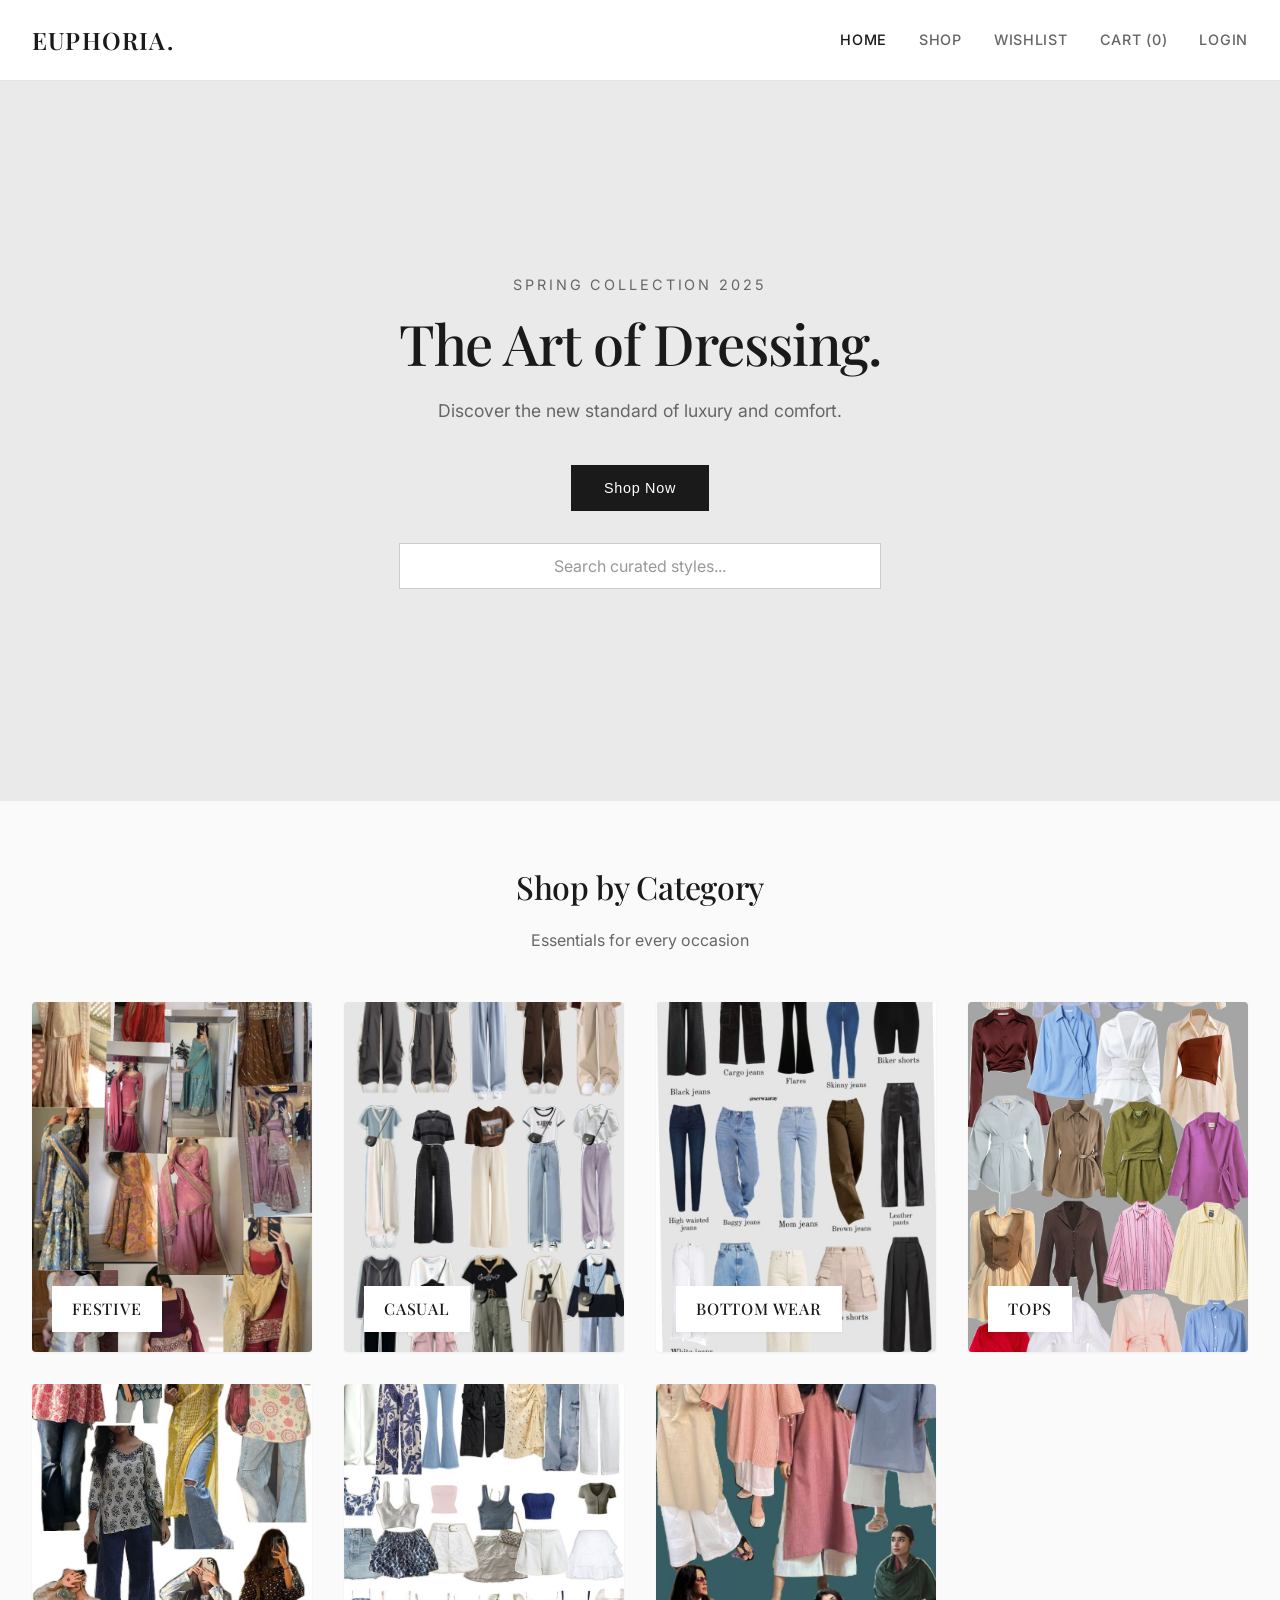
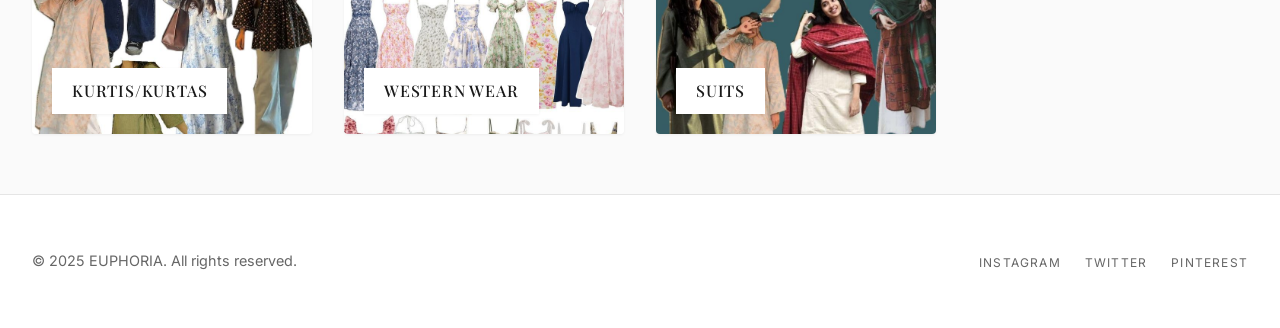
<file: index.html>
<!DOCTYPE html>
<html lang="en">

<head>
  <meta charset="UTF-8">
  <meta name="viewport" content="width=device-width, initial-scale=1.0">
  <title>EUPHORIA — Fashion Redefined</title>
  <link rel="preconnect" href="https://fonts.googleapis.com">
  <link rel="preconnect" href="https://fonts.gstatic.com" crossorigin>
  <link
    href="https://fonts.googleapis.com/css2?family=Inter:wght@300;400;500;600&family=Playfair+Display:ital,wght@0,400;0,600;1,400&display=swap"
    rel="stylesheet">
  <link rel="stylesheet" href="style.css">
  <script defer src="app.js"></script>
</head>

<body>
  <header>
    <div class="header-inner">
      <div class="logo">EUPHORIA.</div>

      <nav>
        <a href="index.html" class="active">Home</a>
        <a href="products.html">Shop</a>
        <a href="wishlist.html">Wishlist</a>
        <a href="cart.html">Cart (0)</a>
      </nav>
    </div>
  </header>

  <!-- Hero Section -->
  <section class="hero">
    <div class="hero-content">
      <span class="subtitle">Spring Collection 2025</span>
      <h1>The Art of Dressing.</h1>
      <p>Discover the new standard of luxury and comfort.</p>
      <div class="hero-buttons">
        <button id="homeSearchBtn" class="btn">Shop Now</button>
      </div>

      <!-- Search embedded elegantly -->
      <div class="hero-search-wrapper">
        <input id="homeSearch" type="text" placeholder="Search curated styles..." />
      </div>
    </div>
  </section>

  <script>
    document.getElementById('homeSearch').addEventListener('keypress', (e) => {
      if (e.key === 'Enter') {
        const term = e.target.value.trim();
        if (term) location.href = `products.html?search=${encodeURIComponent(term)}`;
      }
    });
    document.getElementById('homeSearchBtn').addEventListener('click', () => {
      location.href = `products.html`;
    });
  </script>

  <section class="categories">
    <div class="section-header">
      <h2>Shop by Category</h2>
      <p>Essentials for every occasion</p>
    </div>
    <div class="category-grid" id="catGrid"></div>
  </section>

  <footer>
    <div class="footer-content">
      <p>&copy; 2025 EUPHORIA. All rights reserved.</p>
      <div class="socials">
        <span>Instagram</span>
        <span>Twitter</span>
        <span>Pinterest</span>
      </div>
    </div>
  </footer>
  <!--
  <script>
    const categories = ["Festive","Casual","Bottom Wear","Tops","Kurtis/Kurtas","Western Wear","Suits"];
    const grid=document.getElementById('catGrid');
    categories.forEach(c=>{
      const div=document.createElement('div');
      div.className='cat-card';
      div.textContent=c;
      div.onclick=()=>location.href=`products.html?category=${encodeURIComponent(c)}`;
      grid.appendChild(div);
    });
  </script>

-->
  <script>
    const categories = [
      { name: "Festive", img: "static/images/festive.jpg" },
      { name: "Casual", img: "static/images/casual.jpg" },
      { name: "Bottom Wear", img: "static/images/bottomwear.jpg" },
      { name: "Tops", img: "static/images/tops.jpg" },
      { name: "Kurtis/Kurtas", img: "static/images/kurtas.jpg" },
      { name: "Western Wear", img: "static/images/western.jpg" },
      { name: "Suits", img: "static/images/suits.jpg" }
    ];

    const grid = document.getElementById('catGrid');

    categories.forEach(c => {
      const div = document.createElement('div');
      div.className = 'cat-card';

      div.innerHTML = `
      <img src="${c.img}" alt="${c.name}">
      <h3>${c.name}</h3>
    `;

      div.onclick = () => location.href = `products.html?category=${encodeURIComponent(c.name)}`;
      grid.appendChild(div);
    });
  </script>


</body>

</html>
</file>
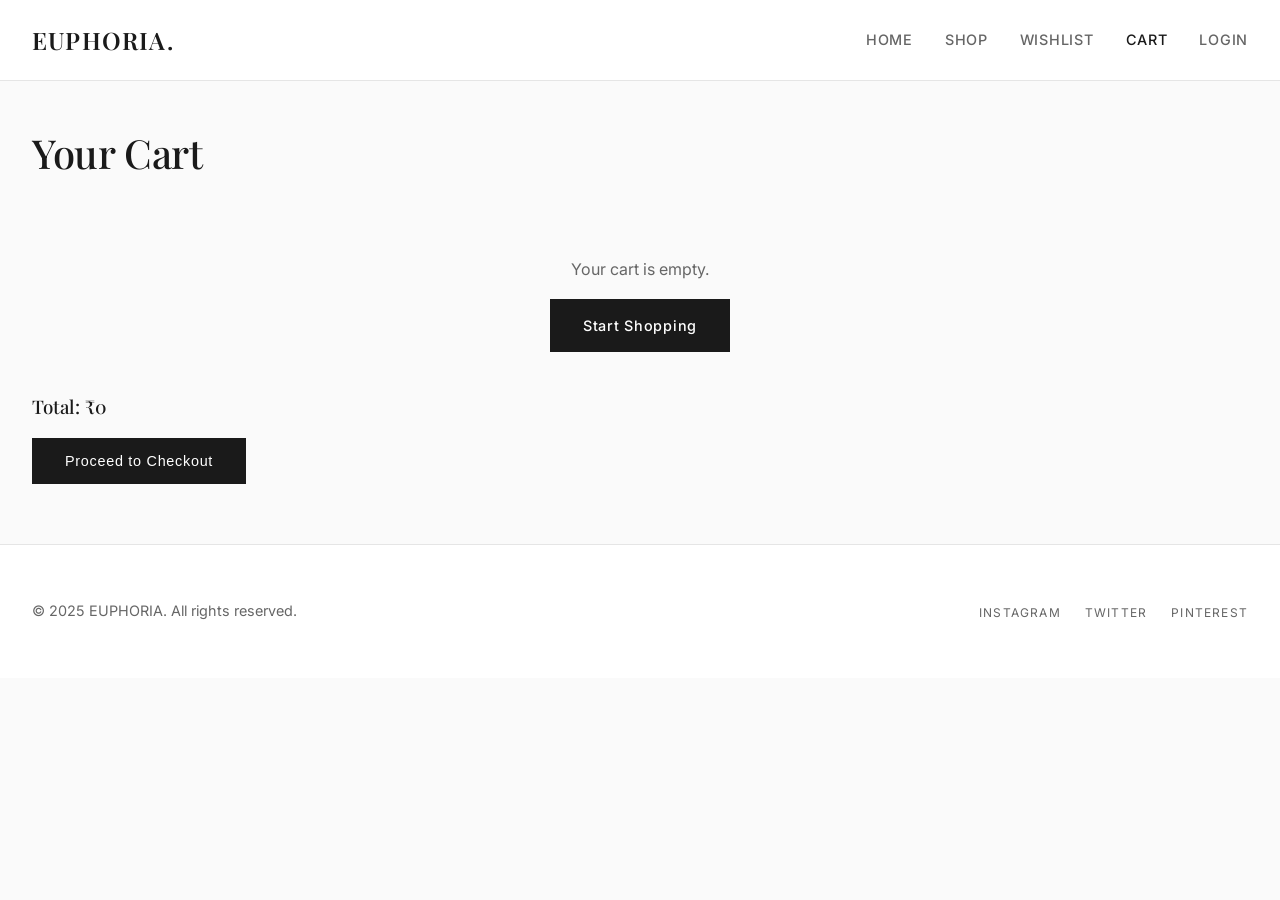
<file: cart.html>
<!DOCTYPE html>
<html lang="en">

<head>
  <meta charset="UTF-8">
  <meta name="viewport" content="width=device-width, initial-scale=1.0">
  <title>EUPHORIA — Your Cart</title>
  <link rel="preconnect" href="https://fonts.googleapis.com">
  <link rel="preconnect" href="https://fonts.gstatic.com" crossorigin>
  <link
    href="https://fonts.googleapis.com/css2?family=Inter:wght@300;400;500;600&family=Playfair+Display:ital,wght@0,400;0,600;1,400&display=swap"
    rel="stylesheet">
  <link rel="stylesheet" href="style.css">
  <script defer src="app.js"></script>
</head>

<body>
  <header>
    <div class="header-inner">
      <div class="logo" onclick="location.href='index.html'" style="cursor: pointer;">EUPHORIA.</div>
      <nav>
        <a href="index.html">Home</a>
        <a href="products.html">Shop</a>
        <a href="wishlist.html">Wishlist</a>
        <a href="cart.html" class="active">Cart</a>
      </nav>
    </div>
  </header>

  <main class="container">
    <h2>Your Cart</h2>
    <div id="cartItems" class="cart-list"></div>
    <h3>Total: ₹<span id="cartTotal">0</span></h3>
    <button onclick="openCheckout()" class="btn">Proceed to Checkout</button>
  </main>

  <div id="checkoutModal" class="modal">
    <div class="modal-content">
      <!-- Content injected by app.js openCheckout() -->
    </div>
  </div>


  <footer>
    <div class="footer-content">
      <p>&copy; 2025 EUPHORIA. All rights reserved.</p>
      <div class="socials">
        <span>Instagram</span>
        <span>Twitter</span>
        <span>Pinterest</span>
      </div>
    </div>
  </footer>
</body>

</html>
</file>
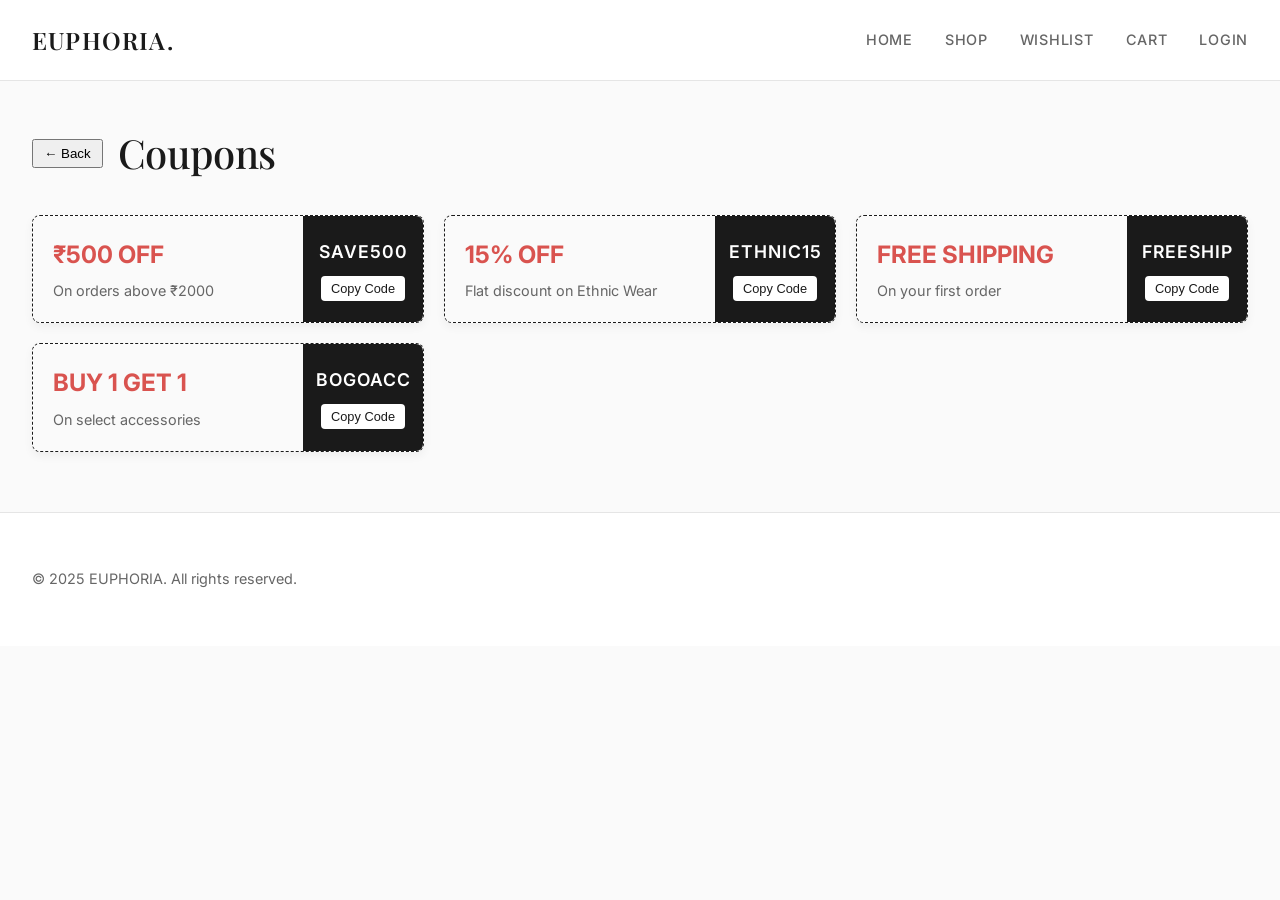
<file: coupons.html>
<!DOCTYPE html>
<html lang="en">

<head>
    <meta charset="UTF-8">
    <meta name="viewport" content="width=device-width, initial-scale=1.0">
    <title>EUPHORIA — Exclusive Coupons</title>
    <link rel="preconnect" href="https://fonts.googleapis.com">
    <link rel="preconnect" href="https://fonts.gstatic.com" crossorigin>
    <link
        href="https://fonts.googleapis.com/css2?family=Inter:wght@300;400;500;600&family=Playfair+Display:ital,wght@0,400;0,600;1,400&display=swap"
        rel="stylesheet">
    <link rel="stylesheet" href="style.css">
    <script defer src="app.js"></script>
</head>

<body>
    <header>
        <div class="header-inner">
            <div class="logo" onclick="location.href='index.html'" style="cursor: pointer;">EUPHORIA.</div>
            <nav>
                <a href="index.html">Home</a>
                <a href="products.html">Shop</a>
                <a href="wishlist.html">Wishlist</a>
                <a href="cart.html">Cart</a>
            </nav>
        </div>
    </header>

    <main class="container">
        <div style="display:flex; align-items:center; gap:15px; margin-bottom: 30px;">
            <button onclick="location.href='profile.html'" class="btn-secondary" style="padding: 5px 10px;">&larr;
                Back</button>
            <h2 style="margin:0">Coupons</h2>
        </div>

        <!-- Using same container but for coupons structure -->
        <div class="coupons-grid">
            <!-- Coupon 1 -->
            <div class="coupon-card">
                <div class="coupon-left">
                    <span class="coupon-off">₹500 OFF</span>
                    <p>On orders above ₹2000</p>
                </div>
                <div class="coupon-right">
                    <span class="code">SAVE500</span>
                    <button class="btn-copy" onclick="copyCode('SAVE500')">Copy Code</button>
                </div>
            </div>

            <!-- Coupon 2 -->
            <div class="coupon-card">
                <div class="coupon-left">
                    <span class="coupon-off">15% OFF</span>
                    <p>Flat discount on Ethnic Wear</p>
                </div>
                <div class="coupon-right">
                    <span class="code">ETHNIC15</span>
                    <button class="btn-copy" onclick="copyCode('ETHNIC15')">Copy Code</button>
                </div>
            </div>

            <!-- Coupon 3 -->
            <div class="coupon-card">
                <div class="coupon-left">
                    <span class="coupon-off">FREE SHIPPING</span>
                    <p>On your first order</p>
                </div>
                <div class="coupon-right">
                    <span class="code">FREESHIP</span>
                    <button class="btn-copy" onclick="copyCode('FREESHIP')">Copy Code</button>
                </div>
            </div>

            <!-- Coupon 4 -->
            <div class="coupon-card">
                <div class="coupon-left">
                    <span class="coupon-off">BUY 1 GET 1</span>
                    <p>On select accessories</p>
                </div>
                <div class="coupon-right">
                    <span class="code">BOGOACC</span>
                    <button class="btn-copy" onclick="copyCode('BOGOACC')">Copy Code</button>
                </div>
            </div>
        </div>

    </main>

    <footer>
        <div class="footer-content">
            <p>&copy; 2025 EUPHORIA. All rights reserved.</p>
        </div>
    </footer>

    <script>
        function copyCode(code) {
            navigator.clipboard.writeText(code);
            alert("Coupon code " + code + " copied to clipboard!");
        }
    </script>
</body>

</html>
</file>
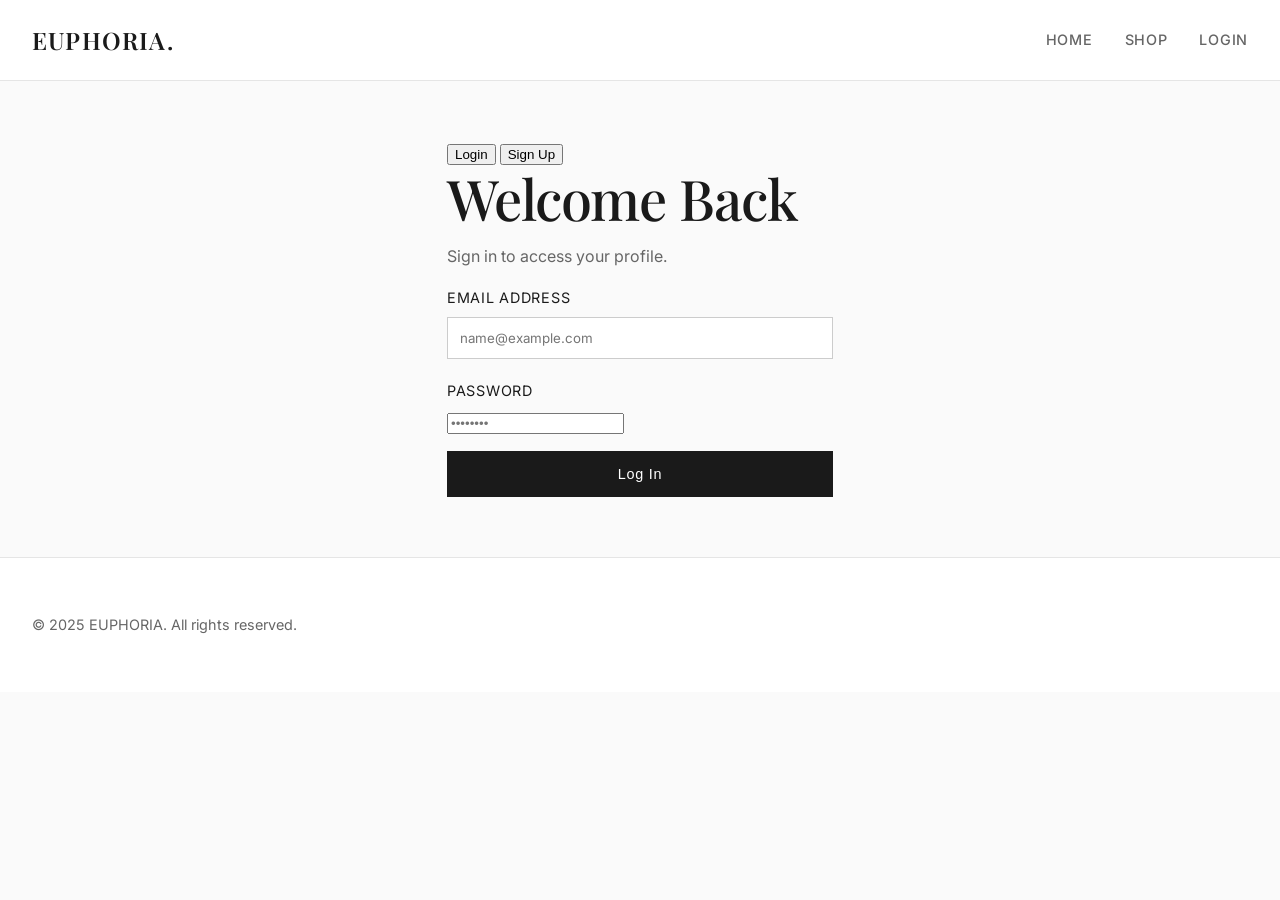
<file: login.html>
<!DOCTYPE html>
<html lang="en">

<head>
    <meta charset="UTF-8">
    <meta name="viewport" content="width=device-width, initial-scale=1.0">
    <title>EUPHORIA — Login / Signup</title>
    <link rel="preconnect" href="https://fonts.googleapis.com">
    <link rel="preconnect" href="https://fonts.gstatic.com" crossorigin>
    <link
        href="https://fonts.googleapis.com/css2?family=Inter:wght@300;400;500;600&family=Playfair+Display:ital,wght@0,400;0,600;1,400&display=swap"
        rel="stylesheet">
    <link rel="stylesheet" href="style.css">
    <script defer src="app.js"></script>
</head>

<body>
    <header>
        <div class="header-inner">
            <div class="logo" onclick="location.href='index.html'" style="cursor: pointer;">EUPHORIA.</div>
            <nav>
                <a href="index.html">Home</a>
                <a href="products.html">Shop</a>
            </nav>
        </div>
    </header>

    <main class="container" style="max-width: 450px; margin-top: 60px;">

        <div class="auth-toggle">
            <button id="tabLogin" class="active" onclick="switchAuth('login')">Login</button>
            <button id="tabSignup" onclick="switchAuth('signup')">Sign Up</button>
        </div>

        <!-- LOGIN FORM -->
        <div id="formLogin" class="auth-form">
            <h1>Welcome Back</h1>
            <p>Sign in to access your profile.</p>
            <form onsubmit="event.preventDefault(); handleLogin();">
                <label>Email Address</label>
                <input type="email" id="loginEmail" required placeholder="name@example.com">

                <label>Password</label>
                <input type="password" id="loginPass" required placeholder="••••••••">

                <button type="submit" class="btn" style="width: 100%; margin-top: 1rem;">Log In</button>
            </form>
        </div>

        <!-- SIGNUP FORM -->
        <div id="formSignup" class="auth-form" style="display:none;">
            <h1>Create Account</h1>
            <p>Join us for exclusive access.</p>
            <form onsubmit="event.preventDefault(); handleSignup();">
                <label>Full Name</label>
                <input type="text" id="signName" required placeholder="Jane Doe">

                <label>Email Address</label>
                <input type="email" id="signEmail" required placeholder="name@example.com">

                <label>Password</label>
                <input type="password" id="signPass" required placeholder="Create password">

                <label>Phone Number</label>
                <input type="tel" id="signPhone" required placeholder="+1 234 567 8900">

                <label>Shipping Address</label>
                <textarea id="signAddress" rows="3" required placeholder="123 Fashion St, Paris"></textarea>

                <button type="submit" class="btn" style="width: 100%; margin-top: 1rem;">Create Account</button>
            </form>
        </div>

    </main>

    <footer>
        <div class="footer-content">
            <p>&copy; 2025 EUPHORIA. All rights reserved.</p>
        </div>
    </footer>
</body>

</html>
</file>
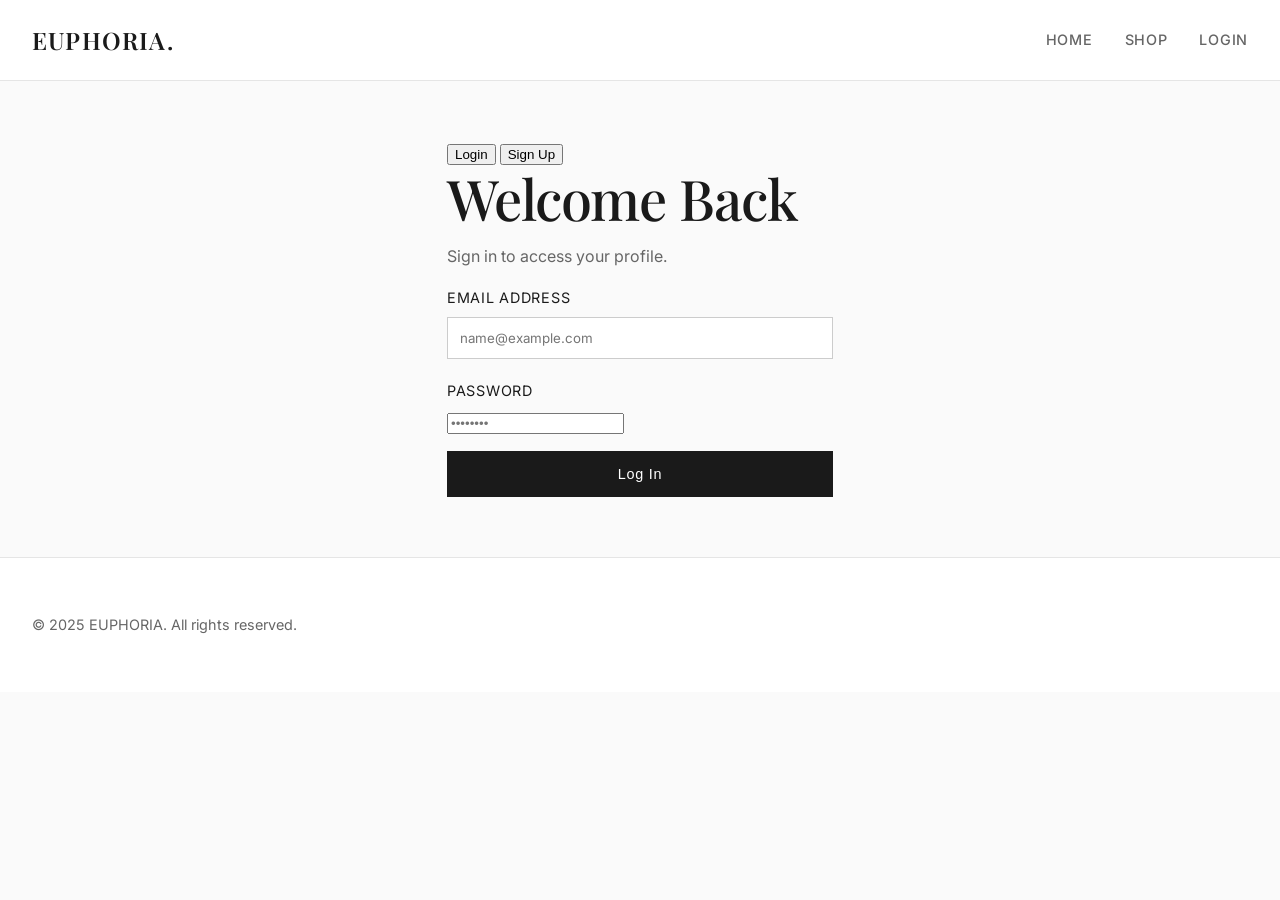
<file: orders.html>
<!DOCTYPE html>
<html lang="en">

<head>
    <meta charset="UTF-8">
    <meta name="viewport" content="width=device-width, initial-scale=1.0">
    <title>EUPHORIA — My Orders</title>
    <link rel="preconnect" href="https://fonts.googleapis.com">
    <link rel="preconnect" href="https://fonts.gstatic.com" crossorigin>
    <link
        href="https://fonts.googleapis.com/css2?family=Inter:wght@300;400;500;600&family=Playfair+Display:ital,wght@0,400;0,600;1,400&display=swap"
        rel="stylesheet">
    <link rel="stylesheet" href="style.css">
    <script defer src="app.js"></script>
</head>

<body>
    <header>
        <div class="header-inner">
            <div class="logo" onclick="location.href='index.html'" style="cursor: pointer;">EUPHORIA.</div>
            <nav>
                <a href="index.html">Home</a>
                <a href="products.html">Shop</a>
                <a href="wishlist.html">Wishlist</a>
                <a href="cart.html">Cart</a>
            </nav>
        </div>
    </header>

    <main class="container">
        <div style="display:flex; align-items:center; gap:15px; margin-bottom: 30px;">
            <button onclick="location.href='profile.html'" class="btn-secondary" style="padding: 5px 10px;">&larr;
                Back</button>
            <h2 style="margin:0">My Orders</h2>
        </div>

        <div id="ordersList" class="orders-container">
            <p style="color:#777">Loading orders...</p>
        </div>
    </main>

    <footer>
        <div class="footer-content">
            <p>&copy; 2025 EUPHORIA. All rights reserved.</p>
        </div>
    </footer>
</body>

</html>
</file>
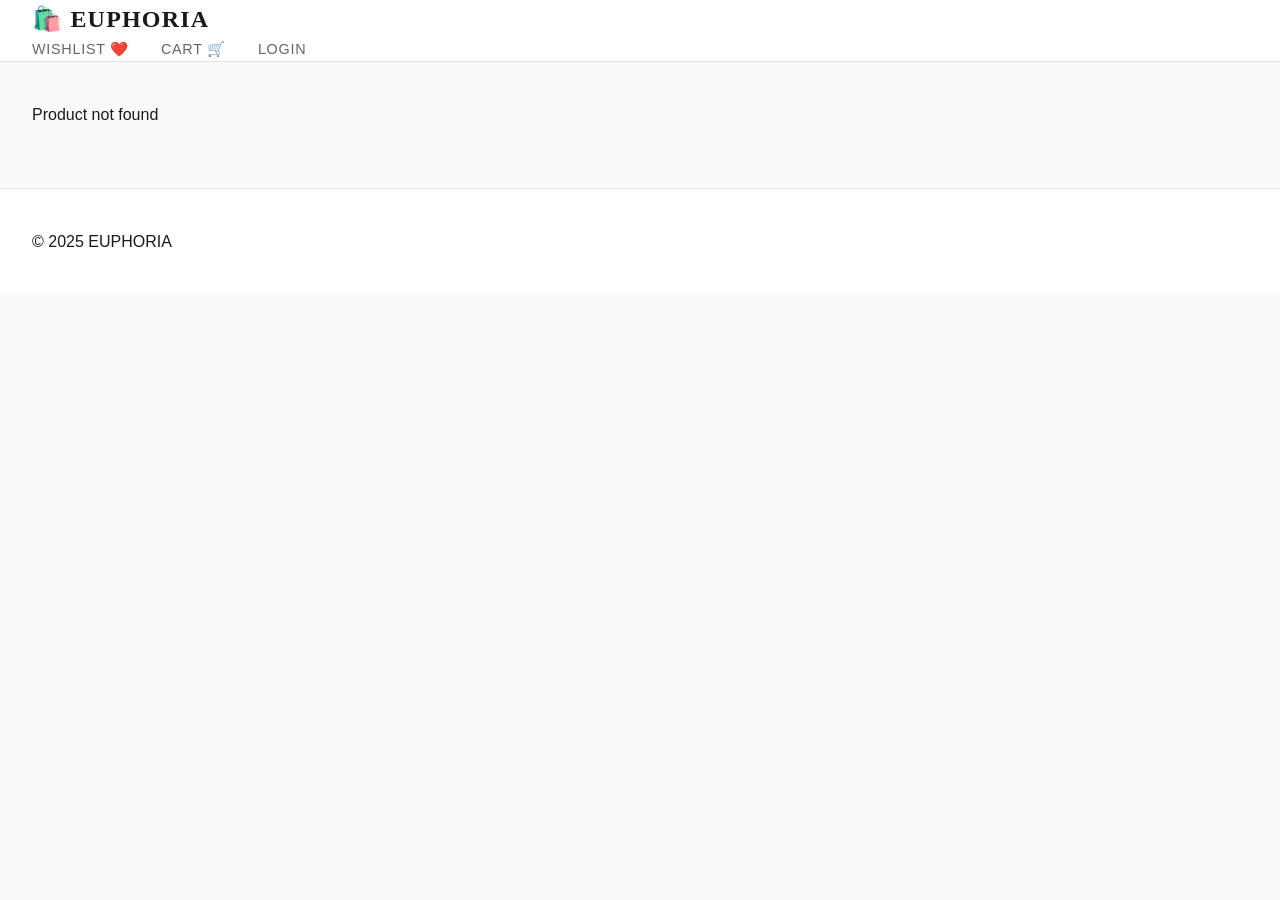
<file: product.html>
<!DOCTYPE html>
<html lang="en">
<head>
<meta charset="UTF-8"><meta name="viewport" content="width=device-width,initial-scale=1.0">
<title>EUPHORIA — Product</title>
<link rel="stylesheet" href="style.css">
<script defer src="app.js"></script>
</head>
<body>
<header><div class="logo" onclick="location.href='index.html'">🛍️ EUPHORIA</div>
<nav><a href="wishlist.html">Wishlist ❤️</a><a href="cart.html">Cart 🛒</a></nav></header>

<main class="container" id="productDetail"></main>

<footer>© 2025 EUPHORIA</footer>
</body>
</html>
</file>
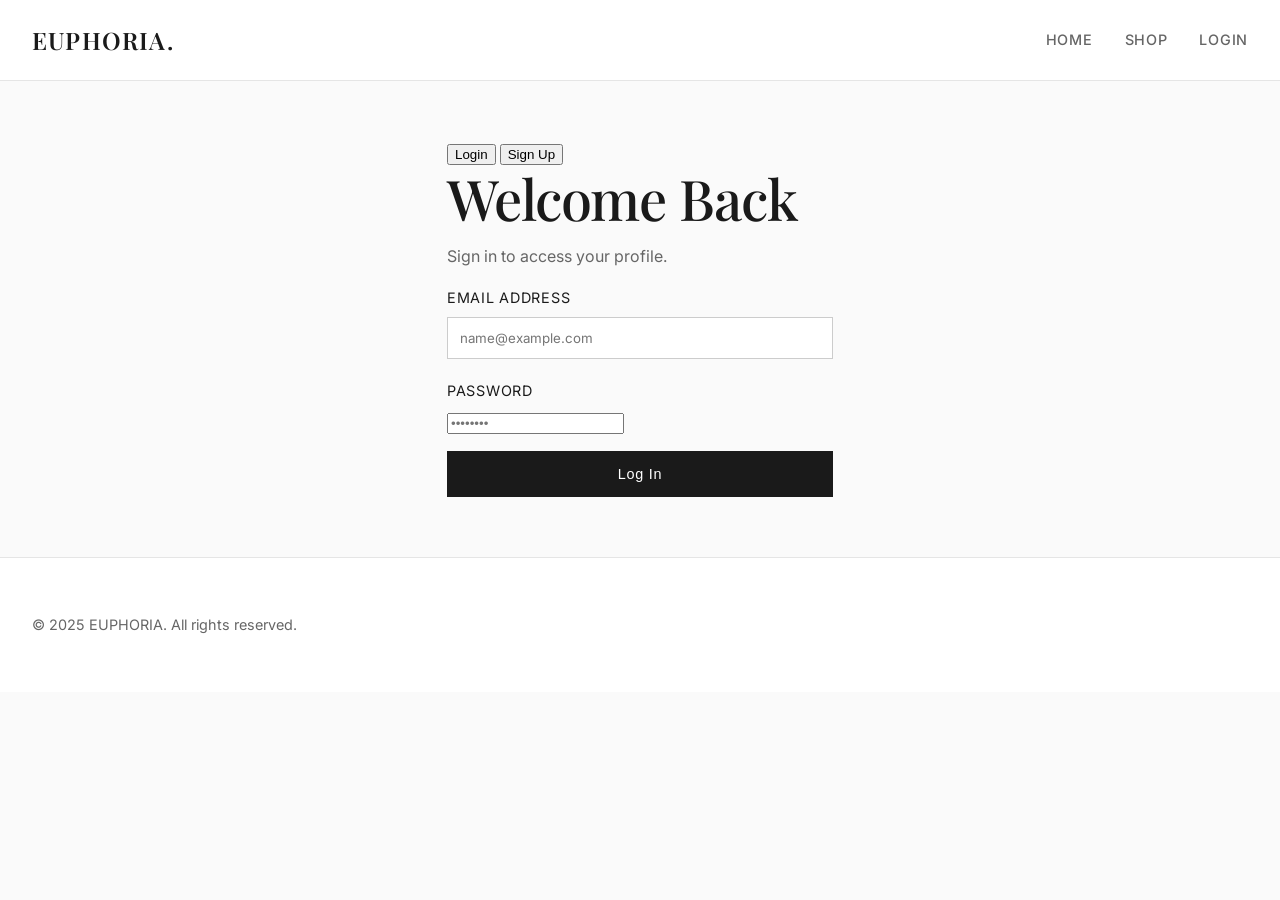
<file: profile.html>
<!DOCTYPE html>
<html lang="en">

<head>
    <meta charset="UTF-8">
    <meta name="viewport" content="width=device-width, initial-scale=1.0">
    <title>EUPHORIA — Profile</title>
    <link rel="preconnect" href="https://fonts.googleapis.com">
    <link rel="preconnect" href="https://fonts.gstatic.com" crossorigin>
    <link
        href="https://fonts.googleapis.com/css2?family=Inter:wght@300;400;500;600&family=Playfair+Display:ital,wght@0,400;0,600;1,400&display=swap"
        rel="stylesheet">
    <link rel="stylesheet" href="style.css">
    <script defer src="app.js"></script>
</head>

<body>
    <header>
        <div class="header-inner">
            <div class="logo" onclick="location.href='index.html'" style="cursor: pointer;">EUPHORIA.</div>
            <nav>
                <a href="index.html">Home</a>
                <a href="products.html">Shop</a>
                <a href="wishlist.html">Wishlist</a>
                <a href="cart.html">Cart</a>
            </nav>
        </div>
    </header>

    <main class="container">
        <!-- User Info Section -->
        <div class="profile-header">
            <div class="profile-avatar" id="pAvatar"></div>
            <div class="profile-details">
                <h1 id="pName" style="font-size: 2rem; margin-bottom: 0.5rem;">Guest</h1>
                <p id="pAddress" style="color: #666; font-size: 0.95rem;">Please log in to see details</p>
                <button onclick="logout()" class="btn-secondary" style="margin-top: 10px; font-size: 0.8rem;">Log
                    Out</button>
            </div>
        </div>

        <div
            style="background: #e8f0fe; padding: 15px; border-radius: 8px; margin-bottom: 30px; display: flex; align-items: center; justify-content: space-between;">
            <div style="display: flex; gap: 10px; align-items: center;">
                <div style="background: #ffa726; width: 40px; height: 30px; border-radius: 4px; position: relative;">
                    <div
                        style="background: #fff; height: 100%; width: 10px; position: absolute; right: 0; top: 0; clip-path: polygon(0 0, 100% 50%, 0 100%);">
                    </div>
                </div>
                <div>
                    <strong>Add/Verify your Email</strong>
                    <p style="margin:0; font-size: 0.85rem; color: #555;">Get latest updates of your orders</p>
                </div>
            </div>
            <button class="btn" onclick="openUpdateEmail()"
                style="padding: 8px 20px; font-size: 0.9rem;">Update</button>
        </div>

        <!-- Dashboard Grid -->
        <div class="dashboard-grid">
            <div class="dash-card" onclick="location.href='orders.html'">
                <div class="icon">📦</div>
                <h3>Orders</h3>
            </div>
            <div class="dash-card" onclick="location.href='wishlist.html'">
                <div class="icon">♡</div>
                <h3>Wishlist</h3>
            </div>
            <div class="dash-card" onclick="location.href='coupons.html'">
                <div class="icon">🎁</div>
                <h3>Coupons</h3>
            </div>
            <div class="dash-card" onclick="alert('Help Center unavailable.')">
                <div class="icon">🎧</div>
                <h3>Help Center</h3>
            </div>
        </div>

        <!-- Recently Viewed -->
        <div class="recently-viewed">
            <h2 style="font-size: 1.5rem; margin-bottom: 1.5rem;">Recently Viewed</h2>
            <div id="recentGrid" class="grid" style="grid-template-columns: repeat(auto-fill, minmax(200px, 1fr));">
                <p style="color: #777;">No recently viewed items.</p>
            </div>
        </div>
    </main>

    <!-- Email Update Modal -->
    <div id="emailModal" class="modal"
        style="display:none; position:fixed; z-index:1000; left:0; top:0; width:100%; height:100%; overflow:auto; background-color:rgba(0,0,0,0.4);">
        <div class="modal-content"
            style="background-color:#fefefe; margin:15% auto; padding:20px; border:1px solid #888; width:80%; max-width:400px; border-radius:8px;">
            <h3 style="margin-top:0">Update Email</h3>
            <p style="font-size:0.9rem; color:#666; margin-bottom:20px;">Enter your new email address and confirm with
                your current password.</p>

            <label style="font-size:0.8rem; font-weight:600;">Current Email</label>
            <input type="text" id="currentEmail" disabled style="background:#f5f5f5; color:#777; margin-bottom:15px;">

            <label style="font-size:0.8rem; font-weight:600;">New Email</label>
            <input type="email" id="newEmail" placeholder="Enter new email" style="margin-bottom:15px;">

            <label style="font-size:0.8rem; font-weight:600;">Current Password</label>
            <input type="password" id="confirmPass" placeholder="Enter password to verify" style="margin-bottom:20px;">

            <div style="display:flex; gap:10px;">
                <button onclick="saveNewEmail()" class="btn" style="flex:1">Update</button>
                <button onclick="document.getElementById('emailModal').style.display='none'" class="btn"
                    style="background:#fff; color:#333; border:1px solid #ccc; flex:1">Cancel</button>
            </div>
        </div>
    </div>

    <footer>
        <div class="footer-content">
            <p>&copy; 2025 EUPHORIA. All rights reserved.</p>
            <div class="socials">
                <span>Instagram</span>
                <span>Twitter</span>
                <span>Pinterest</span>
            </div>
        </div>
    </footer>
</body>

</html>
</file>
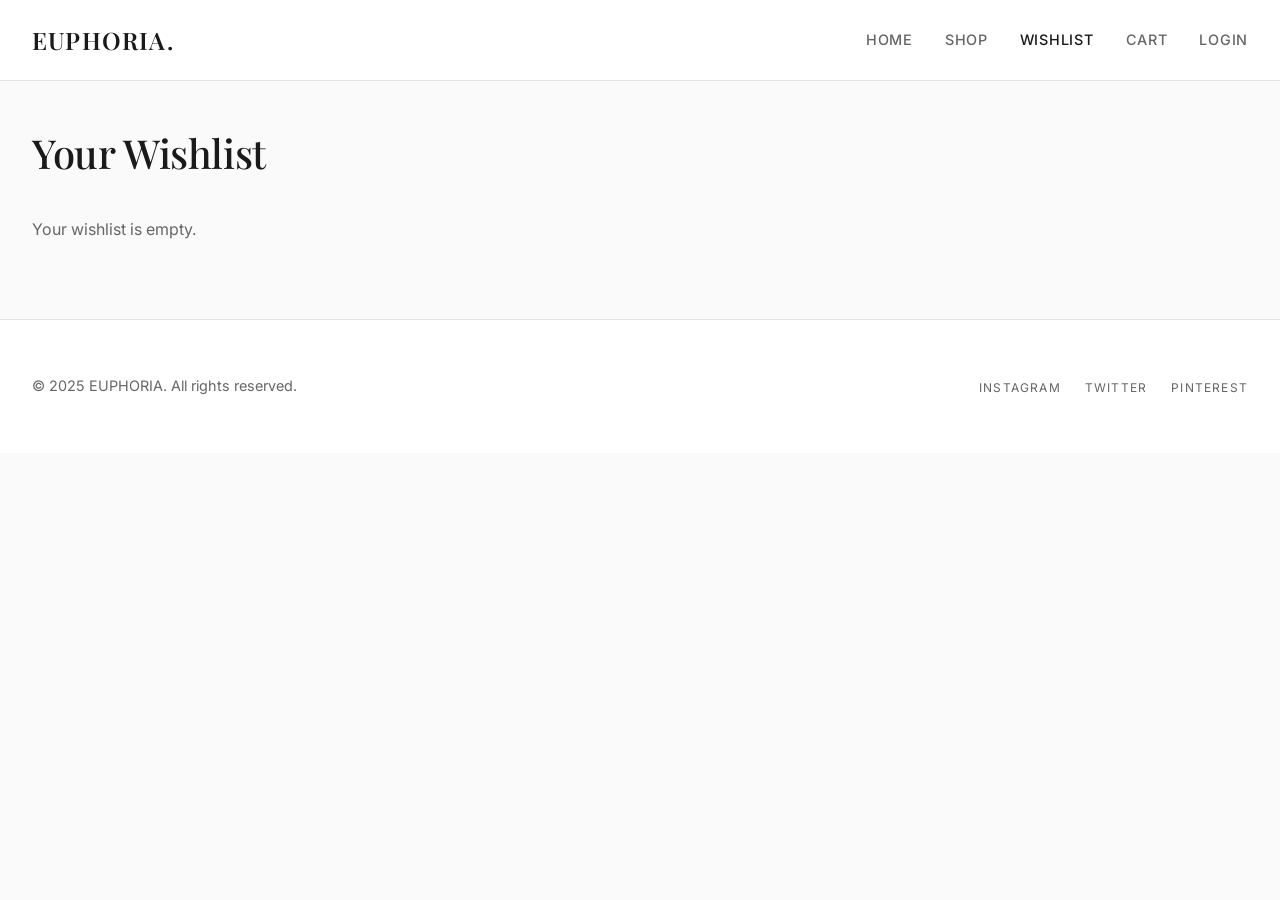
<file: wishlist.html>
<!DOCTYPE html>
<html lang="en">

<head>
  <meta charset="UTF-8">
  <meta name="viewport" content="width=device-width, initial-scale=1.0">
  <title>EUPHORIA — Wishlist</title>
  <link rel="preconnect" href="https://fonts.googleapis.com">
  <link rel="preconnect" href="https://fonts.gstatic.com" crossorigin>
  <link
    href="https://fonts.googleapis.com/css2?family=Inter:wght@300;400;500;600&family=Playfair+Display:ital,wght@0,400;0,600;1,400&display=swap"
    rel="stylesheet">
  <link rel="stylesheet" href="style.css">
  <script defer src="app.js"></script>
</head>

<body>
  <header>
    <div class="header-inner">
      <div class="logo" onclick="location.href='index.html'" style="cursor: pointer;">EUPHORIA.</div>
      <nav>
        <a href="index.html">Home</a>
        <a href="products.html">Shop</a>
        <a href="wishlist.html" class="active">Wishlist</a>
        <a href="cart.html">Cart</a>
      </nav>
    </div>
  </header>

  <main class="container">
    <h2>Your Wishlist</h2>
    <div id="wishlistItems" class="grid"></div>
  </main>

  <footer>
    <div class="footer-content">
      <p>&copy; 2025 EUPHORIA. All rights reserved.</p>
      <div class="socials">
        <span>Instagram</span>
        <span>Twitter</span>
        <span>Pinterest</span>
      </div>
    </div>
  </footer>
</body>

</html>
</file>
<file: style.css>
:root {
  /* Modern Minimalist Palette */
  --bg: #FAFAFA;
  /* Off-white background for softness */
  --panel: #FFFFFF;
  /* Pure white for cards */
  --text-main: #1A1A1A;
  /* Soft Black */
  --text-muted: #666666;
  --accent: #1A1A1A;
  /* Black accent for buttons/links (classic luxury) */
  --accent-hover: #333333;
  --border: #E5E5E5;
  --gold: #D4AF37;
  /* Subtle gold only for highlights */

  --font-heading: 'Playfair Display', serif;
  --font-body: 'Inter', sans-serif;

  --shadow-sm: 0 1px 3px rgba(0, 0, 0, 0.05);
  --shadow-md: 0 10px 30px -10px rgba(0, 0, 0, 0.08);
  /* Soft elevated shadow */
}

* {
  box-sizing: border-box;
}

body {
  margin: 0;
  background-color: var(--bg);
  color: var(--text-main);
  font-family: var(--font-body);
  line-height: 1.6;
  -webkit-font-smoothing: antialiased;
}

/* Typography */
h1,
h2,
h3,
h4,
h5,
h6 {
  font-family: var(--font-heading);
  font-weight: 500;
  color: var(--text-main);
  margin: 0 0 1rem 0;
}

h1 {
  font-size: 3.5rem;
  line-height: 1.1;
  letter-spacing: -0.02em;
}

h2 {
  font-size: 2.5rem;
  letter-spacing: -0.01em;
}

p {
  margin-bottom: 1rem;
  color: var(--text-muted);
}

/* Header & Nav */
header {
  position: sticky;
  top: 0;
  background: rgba(255, 255, 255, 0.95);
  backdrop-filter: blur(12px);
  border-bottom: 1px solid var(--border);
  z-index: 100;
  padding: 0 2rem;
}

.header-inner {
  max-width: 1400px;
  margin: 0 auto;
  height: 80px;
  display: flex;
  justify-content: space-between;
  align-items: center;
}

.logo {
  font-family: var(--font-heading);
  font-size: 1.5rem;
  font-weight: 600;
  letter-spacing: 0.05em;
  color: var(--text-main);
  text-transform: uppercase;
}

nav {
  display: flex;
  gap: 2rem;
}

nav a {
  text-decoration: none;
  font-size: 0.9rem;
  font-weight: 500;
  color: var(--text-muted);
  text-transform: uppercase;
  letter-spacing: 0.05em;
  transition: color 0.2s ease;
}

nav a:hover,
nav a.active {
  color: var(--text-main);
}

/* Hero Section */
.hero {
  min-height: 80vh;
  display: flex;
  align-items: center;
  justify-content: center;
  text-align: center;
  background: #f4f4f4;
  /* Fallback */
  background-image: linear-gradient(rgba(0, 0, 0, 0.1), rgba(0, 0, 0, 0.1)), url('static/images/hero-bg.jpg');
  /* Verify if this image exists or use a generic one/color */
  background-size: cover;
  background-position: center;
  position: relative;
  padding: 0 20px;
}

/* Fallback if no hero image */
.hero {
  background: #EAEAEA;
}

.hero-content {
  max-width: 700px;
  background: transparent;
}

.hero .subtitle {
  display: block;
  font-size: 0.9rem;
  text-transform: uppercase;
  letter-spacing: 0.2em;
  margin-bottom: 1rem;
  color: var(--text-muted);
}

.hero h1 {
  margin-bottom: 1.5rem;
}

.hero p {
  font-size: 1.1rem;
  margin-bottom: 2.5rem;
  color: var(--text-muted);
}

/* Buttons */
.btn {
  display: inline-block;
  background: var(--text-main);
  color: #fff;
  padding: 14px 32px;
  border-radius: 0;
  /* Square minimalist corners */
  text-decoration: none;
  font-weight: 500;
  font-size: 0.9rem;
  letter-spacing: 0.05em;
  transition: all 0.3s ease;
  border: 1px solid var(--text-main);
  cursor: pointer;
}

.btn:hover {
  background: transparent;
  color: var(--text-main);
}

/* Hero Search */
.hero-search-wrapper {
  margin-top: 2rem;
  position: relative;
}

.hero-search-wrapper input {
  background: transparent;
  border: none;
  border-bottom: 1px solid var(--text-main);
  width: 300px;
  padding: 10px 0;
  font-family: var(--font-body);
  font-size: 1rem;
  color: var(--text-main);
  text-align: center;
  outline: none;
}

.hero-search-wrapper input::placeholder {
  color: #999;
}

/* Categories Section */
.categories {
  max-width: 1400px;
  margin: 60px auto;
  padding: 0 2rem;
}

.section-header {
  text-align: center;
  margin-bottom: 3rem;
}

.section-header h2 {
  font-size: 2rem;
}

.category-grid {
  display: grid;
  grid-template-columns: repeat(auto-fill, minmax(280px, 1fr));
  gap: 2rem;
}

.cat-card {
  position: relative;
  border-radius: 4px;
  /* Slight rounding */
  overflow: hidden;
  cursor: pointer;
  box-shadow: var(--shadow-sm);
  transition: transform 0.4s ease, box-shadow 0.4s ease;
  background: var(--panel);
}

.cat-card:hover {
  transform: translateY(-5px);
  box-shadow: var(--shadow-md);
}

.cat-card img {
  width: 100%;
  height: 350px;
  /* Taller, portrait aspect for fashion */
  object-fit: cover;
  display: block;
  transition: transform 0.6s ease;
}

.cat-card:hover img {
  transform: scale(1.03);
}

.cat-card h3 {
  position: absolute;
  bottom: 20px;
  left: 20px;
  background: #fff;
  padding: 10px 20px;
  margin: 0;
  font-size: 1rem;
  letter-spacing: 0.05em;
  text-transform: uppercase;
  box-shadow: var(--shadow-sm);
}

/* Footer */
footer {
  background: var(--panel);
  border-top: 1px solid var(--border);
  padding: 40px 2rem;
  margin-top: 60px;
}

.footer-content {
  max-width: 1400px;
  margin: 0 auto;
  display: flex;
  justify-content: space-between;
  align-items: center;
  color: var(--text-muted);
  font-size: 0.9rem;
}

.footer-content .socials span {
  margin-left: 20px;
  cursor: pointer;
  text-transform: uppercase;
  font-size: 0.75rem;
  letter-spacing: 0.1em;
}

/* Product & Grid Utilities (Used in other pages) */
.container {
  max-width: 1400px;
  margin: 40px auto;
  padding: 0 2rem;
}

.grid {
  display: grid;
  grid-template-columns: repeat(auto-fill, minmax(280px, 1fr));
  gap: 2rem;
}

.product-card {
  background: var(--panel);
  border: 1px solid transparent;
  transition: all 0.3s ease;
}

.product-card:hover {
  /* No border/shadow on hover, just subtle lift or opacity maybe? */
}

.product-card img {
  width: 100%;
  height: 400px;
  /* Very tall */
  object-fit: cover;
  margin-bottom: 1rem;
}

.product-card .details {
  padding: 0 0.5rem;
  text-align: center;
}

.product-card h3 {
  font-size: 1rem;
  margin-bottom: 0.5rem;
}

.product-card .price {
  color: var(--text-muted);
  font-weight: 500;
}

/* Checkout & Cart Specifics - Minimalist Overrides */
.checkout-layout,
.cart-layout {
  display: flex;
  gap: 40px;
  flex-wrap: wrap;
}

label {
  display: block;
  margin-bottom: 8px;
  font-size: 0.9rem;
  text-transform: uppercase;
  letter-spacing: 0.05em;
}

input[type="text"],
input[type="email"],
textarea,
select {
  width: 100%;
  padding: 12px;
  border: 1px solid #ccc;
  background: #fff;
  font-family: var(--font-body);
  margin-bottom: 20px;
  outline: none;
}

input:focus {
  border-color: var(--text-main);
}

/* Responsive */
@media(max-width: 768px) {
  h1 {
    font-size: 2.5rem;
  }

  .header-inner {
    flex-direction: column;
    height: auto;
    padding: 1rem 0;
    gap: 10px;
  }

  .grid,
  .category-grid {
    grid-template-columns: repeat(auto-fill, minmax(160px, 1fr));
  }

  .cat-card img {
    height: 250px;
  }

  .product-card img {
    height: 260px;
  }
}

/* ---------- PROFILE & AUTH STYLES ---------- */
.profile-header {
  display: flex;
  align-items: center;
  gap: 20px;
  margin-bottom: 40px;
  padding-bottom: 20px;
  border-bottom: 1px solid var(--border);
}

.profile-avatar {
  width: 80px;
  height: 80px;
  background: var(--text-main);
  color: #fff;
  border-radius: 50%;
  display: flex;
  align-items: center;
  justify-content: center;
  font-size: 2rem;
  font-family: var(--font-heading);
  text-transform: uppercase;
}

.dashboard-grid {
  display: grid;
  grid-template-columns: repeat(auto-fit, minmax(220px, 1fr));
  gap: 20px;
  margin-bottom: 50px;
}

.dash-card {
  background: #fff;
  border: 1px solid var(--border);
  border-radius: 8px;
  padding: 30px 20px;
  display: flex;
  align-items: center;
  gap: 15px;
  cursor: pointer;
  transition: box-shadow 0.3s ease;
}

.dash-card:hover {
  box-shadow: var(--shadow-md);
}

.dash-card .icon {
  font-size: 1.5rem;
}

.dash-card h3 {
  margin: 0;
  font-size: 1rem;
  font-weight: 500;
}

.nav-profile-circle {
  width: 36px;
  height: 36px;
  background: var(--text-main);
  color: #fff;
  border-radius: 50%;
  display: flex;
  align-items: center;
  justify-content: center;
  font-size: 0.9rem;
  cursor: pointer;
  text-transform: uppercase;
  margin-left: 10px;
}

/* ---------- ORDERS PAGE ---------- */
.orders-container {
  display: flex;
  flex-direction: column;
  gap: 20px;
}

.order-card {
  background: var(--panel);
  border: 1px solid var(--border);
  border-radius: 8px;
  padding: 20px;
  box-shadow: 0 2px 5px rgba(0, 0, 0, 0.03);
}

.order-header {
  display: flex;
  justify-content: space-between;
  align-items: center;
  border-bottom: 1px solid #eee;
  padding-bottom: 15px;
  margin-bottom: 15px;
}

.order-meta h4 {
  margin: 0;
  font-size: 1rem;
}

.order-meta p {
  margin: 2px 0 0;
  color: #777;
  font-size: 0.85rem;
}

.order-status {
  background: #e3f9e5;
  color: #1f7a24;
  padding: 5px 12px;
  border-radius: 20px;
  font-size: 0.8rem;
  font-weight: 600;
}

.order-items {
  display: flex;
  gap: 15px;
  overflow-x: auto;
  padding-bottom: 10px;
}

.order-item-thumb {
  width: 70px;
  height: 90px;
  object-fit: cover;
  border-radius: 4px;
  border: 1px solid #eee;
}

.order-footer {
  margin-top: 15px;
  text-align: right;
  font-weight: 600;
  font-size: 1.1rem;
}

/* ---------- COUPONS PAGE ---------- */
.coupons-grid {
  display: grid;
  grid-template-columns: repeat(auto-fill, minmax(300px, 1fr));
  gap: 20px;
}

.coupon-card {
  display: flex;
  background: #fff;
  border: 1px dashed var(--text-main);
  /* Dashed border for coupon feel */
  border-radius: 8px;
  overflow: hidden;
  box-shadow: 0 4px 10px rgba(0, 0, 0, 0.05);
}

.coupon-left {
  flex: 1;
  padding: 20px;
  background: #fafafa;
  display: flex;
  flex-direction: column;
  justify-content: center;
}

.coupon-off {
  font-size: 1.5rem;
  font-weight: 700;
  color: #d9534f;
  margin-bottom: 5px;
  display: block;
}

.coupon-left p {
  margin: 0;
  font-size: 0.9rem;
}

.coupon-right {
  width: 120px;
  background: var(--text-main);
  color: #fff;
  display: flex;
  flex-direction: column;
  align-items: center;
  justify-content: center;
  padding: 10px;
  text-align: center;
}

.coupon-right .code {
  font-weight: 600;
  font-size: 1.1rem;
  letter-spacing: 1px;
  margin-bottom: 10px;
}

.btn-copy {
  background: #fff;
  color: var(--text-main);
  border: none;
  padding: 5px 10px;
  font-size: 0.8rem;
  cursor: pointer;
  border-radius: 4px;
  font-weight: 500;
}
</file>
